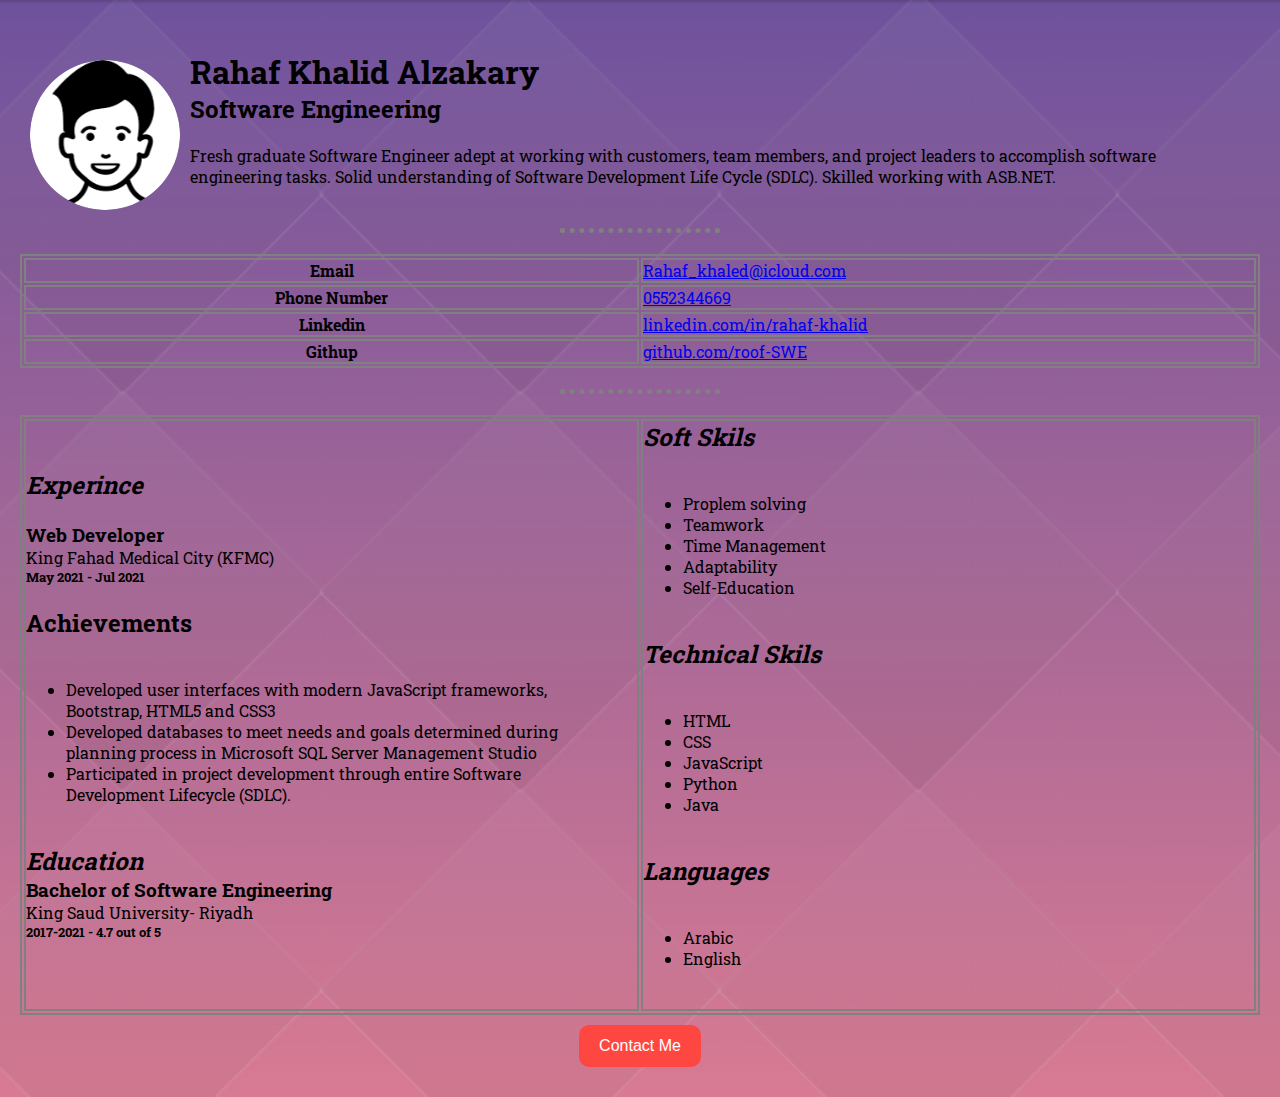
<file: index.html>
<!DOCTYPE html>

<html>
<meta charset="UTF-8">
<meta name="viewport" content="width=device-width, initial-scale=1">

<head>
    <title>
        my prfile
    </title>
    <link rel="stylesheet" type="text/css" href="style.css" />
</head>

<body>
    <!--First Section-->
    <div class="section1">
        <img src="tutorial-img-modified.png" alt="This is a small profile image" ;>
        <strong><h1>Rahaf Khalid Alzakary</h1></strong>
        <h2>Software Engineering</h2>
        <p class="paragraph">
            Fresh graduate Software Engineer adept at working with customers, team
            members, and project leaders to accomplish software engineering tasks. Solid
            understanding of Software Development Life Cycle (SDLC). Skilled working
            with ASB.NET.

        </p>
    </div>
    <br>
    <hr />
    <br>
    <!--Second Section-->
    <div>
        <table>
            <tr>
                <th>Email</th>
                <td><a href="mailto:Rahaf_khaled@icloud.com">Rahaf_khaled@icloud.com</a></td>
            </tr>
            <tr>
                <th>Phone Number</th>
                <td><a href="tel:0552344669">0552344669</a></td>
            </tr>
            <tr>
                <th>Linkedin</th>
                <td><a href="https://www.linkedin.com/in/rahaf-khalid-670b9922a/">linkedin.com/in/rahaf-khalid</a></td>
            </tr>
            <tr>

                <th>Githup</th>
                <td><a href="https://github.com/roof-SWE">github.com/roof-SWE</a></td>
            </tr>
        </table>
    </div>
    <br>
    <hr />
    <br>
    <!--Third Section-->
    <div>
        <table>
            <td>
                <h2><em>Experince</em></h2>
                <br>
                <h3>Web Developer</h3>
                <p>King Fahad Medical City (KFMC)</p>
                <h5>May 2021 - Jul 2021</h5>
                <br>
                <h2>Achievements</h2>
                <ul>
                    <li>Developed user interfaces with modern JavaScript
                        frameworks, Bootstrap, HTML5 and CSS3</li>
                    <li>Developed databases to meet needs and goals
                        determined during planning process in Microsoft SQL
                        Server Management Studio</li>
                    <li>Participated in project development through entire
                        Software Development Lifecycle (SDLC).</li>
                </ul>

                <h2><em>Education</em></h2>
                <h3>Bachelor of Software Engineering</h3>
                <p>King Saud University- Riyadh</p>
                <h5>2017-2021 - 4.7 out of 5</h5>
                <br>

            </td>


            <td>
                <h2><em>Soft Skils</em></h2>
                <ul>
                    <li>Proplem solving</li>
                    <li>Teamwork</li>
                    <li>Time Management</li>
                    <li>Adaptability</li>
                    <li>Self-Education</li>
                </ul>
                <h2><em>Technical Skils</em></h2>
                <ul>
                    <li>HTML</li>
                    <li>CSS</li>
                    <li>JavaScript</li>
                    <li>Python</li>
                    <li>Java</li>
                </ul>
                <h2><em>Languages</em></h2>
                <ul>
                    <li>Arabic</li>
                    <li>English</li>
                </ul>
            </td>

        </table>
    </div>
    <!--Fourth Section-->
    <div style="text-align: center;">
        <a href="conatactMe.html">
            <button>Contact Me</button>
        </a>
    </div>
</body>

</html>
</file>
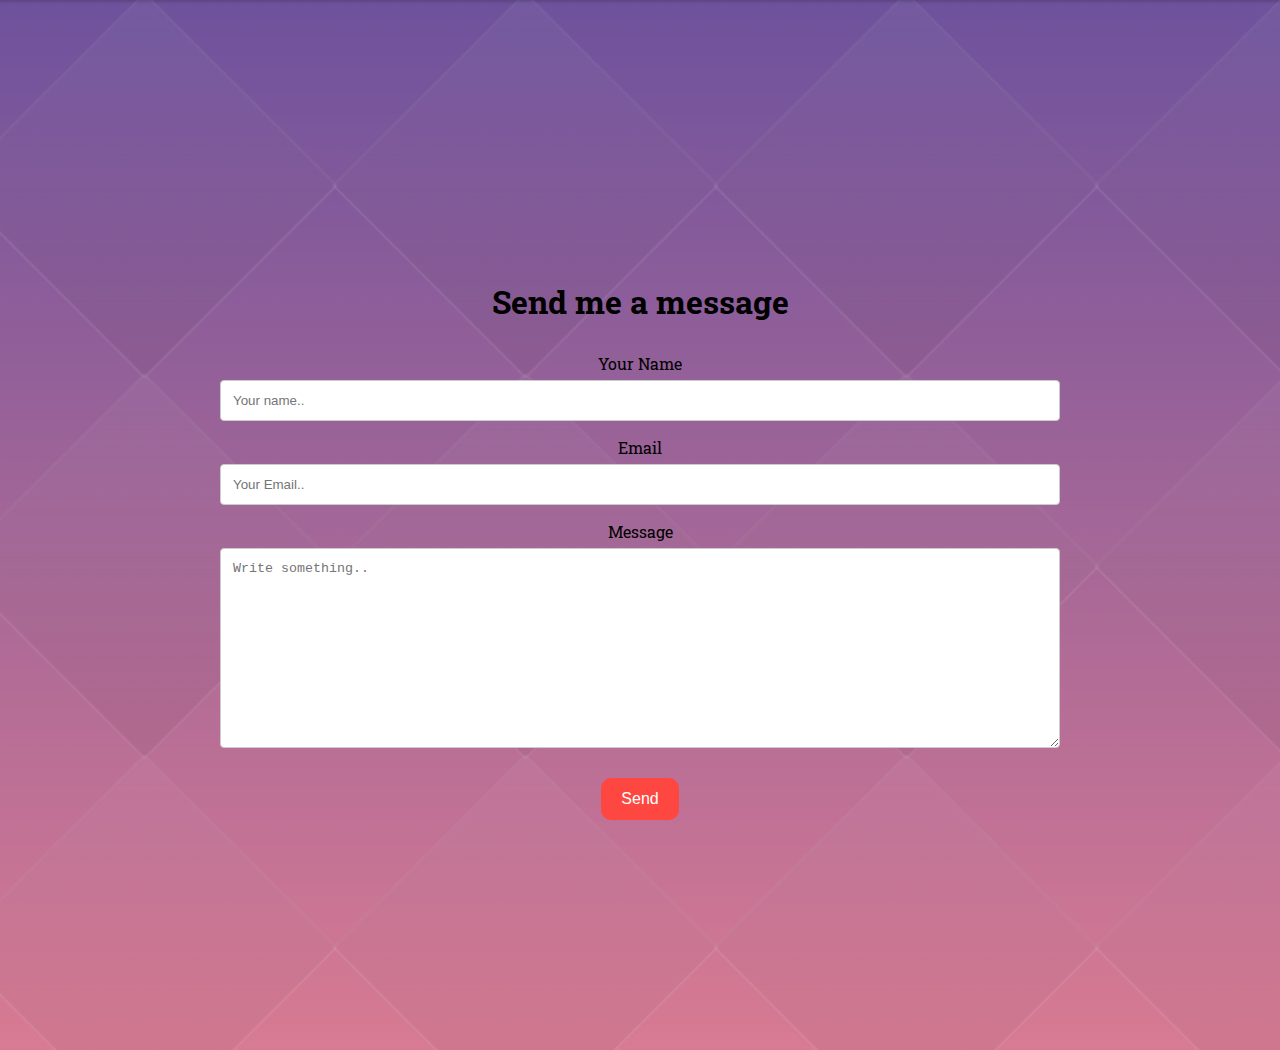
<file: conatactMe.html>
<!DOCTYPE html>

<html>
    <meta charset="UTF-8">
    <meta name="viewport" content="width=device-width, initial-scale=1">
    
    <head>
        <title>
            Contact me
        </title>
        <link rel="stylesheet" type="text/css" href="style.css" />
    </head>

    <body>
        
        <div class="container">
            <h1 style="margin:30px;">Send me a message</h1>
            <form>
              <label for="name">Your Name</label>
              <input type="text" id="name" name="name" placeholder="Your name..">
          
              <label for="email">Email</label>
              <input type="text" id="email" name="email" placeholder="Your Email..">
          
              <label for="message">Message</label>
              <textarea id="message" name="message" placeholder="Write something.." style="height:200px"></textarea>
          
              <button>Send</button>
            </form>
          </div>
    </body>
</file>
<file: style.css>
@import url('https://fonts.googleapis.com/css2?family=Roboto+Slab:wght@400&display=swap');

* {
    margin: 0;
    padding: 0;
}

body {
    background-image: url('background-image.png');
    background-repeat: no-repeat;
    background-position: center;
    background-color: #ffffff;
    background-size: cover;
    margin: 20px;
    font-family: 'Roboto Slab', sans-serif;
}

img {
    height: 150px;
    margin: 10px;
    border-radius: 50%;
    float: left; /*warb text around the img in the first section */
    /* border: 10px solid #ffffff;  */
}

.section1{
    padding-top: 30px;
}
.paragraph{
    margin: 20px;
}
hr{
    margin: 20px;
    width: 150px;
    margin: auto;
    border: dotted 5px;
    border-bottom: none;
    color: #808080;
}
table, th, td{
    border: 2px solid;
    border-color: #808080;
    width: 100%; 
    table-layout: fixed;
}
ul {
    padding: 40px;
}
button{
    background-color: #ff4741;
  border: none;
  border-radius: 10px;
  color: white;
  padding: 12px 20px;
  text-align: center;
  display: inline-block;
  font-size: 16px;
  margin: 10px 2px;
  cursor: pointer;
}
/* contact me page */
.container {
    margin-top: 50px;
    padding: 200px;
    border-radius: 5px;
    text-align: center;
  }
input[type=text], select, textarea {
    width: 100%;
    padding: 12px;
    border: 1px solid #ccc;
    border-radius: 4px;
    box-sizing: border-box;
    margin-top: 6px;
    margin-bottom: 16px;
    resize: vertical;
  }
</file>
